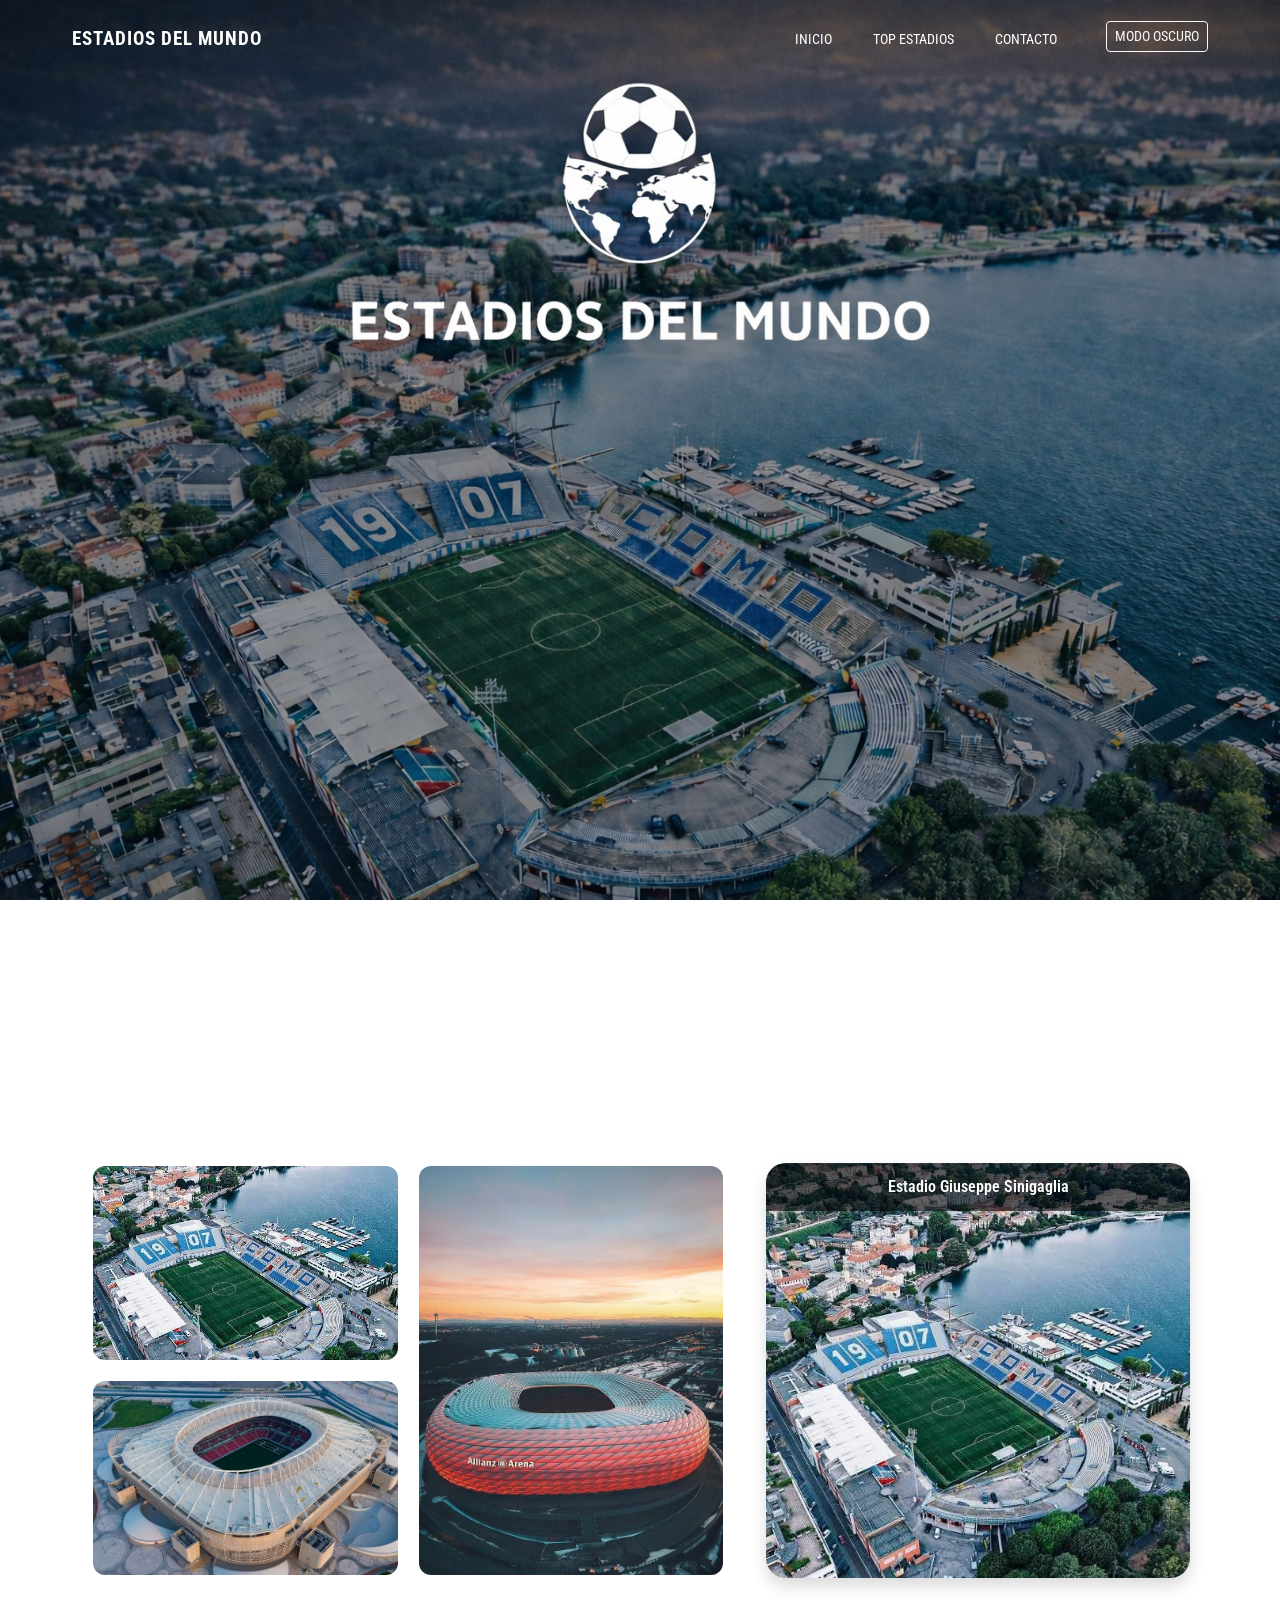
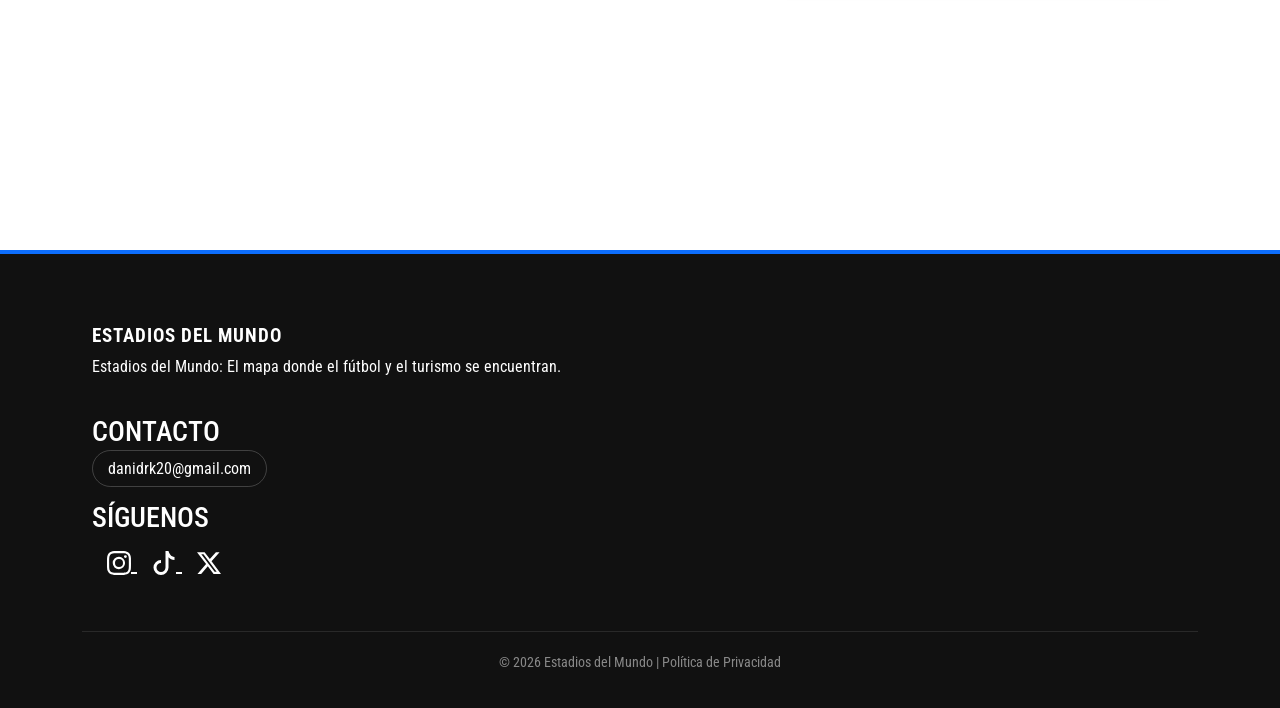
<file: index.html>
<!DOCTYPE html>
<html lang="es">
<head>
    <meta charset="UTF-8">
    <meta name="viewport" content="width=device-width, initial-scale=1.0">
    <title>Estadios del Mundo</title>
    <link href="https://cdn.jsdelivr.net/npm/bootstrap@5.3.0/dist/css/bootstrap.min.css" rel="stylesheet">
    <link href="https://fonts.googleapis.com/css2?family=Roboto+Condensed:wght@100..900&display=swap" rel="stylesheet">
    <link rel="stylesheet" href="style.css">
    <link rel="stylesheet" href="https://fonts.googleapis.com/css2?family=Material+Symbols+Outlined:opsz,wght,FILL,GRAD@20..48,100..700,0..1,-50..200&icon_names=mail" />
    <link rel="icon" href="imagenes/Gemini_Generated_Image_fdo0kcfdo0kcfdo0 (1).png" type="image/png">
    <meta name="description" content="Explora los estadios más icónicos del mundo, incluyendo el Allianz Arena y el Giuseppe Sinigaglia. Historia, capacidad y ubicación.">
    <meta name="keywords" content="estadios, fútbol, Allianz Arena, Como 1907, turismo deportivo, estadios del mundo">
    <meta name="author" content="Daniel Jiménez Mejía">
    <meta name="robots" content="index, follow">
</head>
<body>

   <nav class="navbar navbar-expand-lg main-navbar" id="navbar">
  <div class="container-fluid">
    <a class="navbar-brand logo" href="#">ESTADIOS DEL MUNDO</a>
    
    <button class="navbar-toggler" type="button" data-bs-toggle="collapse" data-bs-target="#navbarNav">
      <span class="navbar-toggler-icon"></span>
    </button>

    <div class="collapse navbar-collapse" id="navbarNav">
      <ul class="navbar-nav ms-auto nav-links">
        <li class="nav-item"><a class="nav-link" href="#">Inicio</a></li>
        <li class="nav-item"><a class="nav-link" href="#estadios">Top Estadios</a></li>
        <li class="nav-item"><a class="nav-link" href="#contacto">Contacto</a></li>
        <li class="nav-item">
            <button id="dark-mode-toggle" class="btn btn-outline-light btn-sm ms-lg-3">
                <i class="bi bi-moon-stars"></i> MODO OSCURO
            </button>
        </li>
      </ul>
    </div>
  </div>
</nav>

    <section class="panel" style="background-image: url('imagenes/como.png');"></section>

    <main class="estadios-layout" id="estadios">
        <div class="contenedor-estadios-flex">
            
            <div class="columna-izquierda">
                    <div class="grid-parent">
                    <div class="div1"><img src="imagenes/gridc.jpg" alt="Estadio"></div>
                    <div class="div2"><img src="imagenes/gridb.jpg" alt="Estadio"></div>
                    <div class="div3"><img src="imagenes/grida.jpg" alt="Estadio"></div>
                </div>
            </div>

            <aside class="columna-derecha">
                <div id="estadiosCarousel" class="carousel slide shadow" data-bs-ride="carousel">
                    <div class="carousel-inner">
                        <div class="carousel-item active">
                            <a href="como.html" target="_blank">
                                <div class="carousel-title-top">Estadio Giuseppe Sinigaglia</div>
                                <img src="imagenes/gridc.jpg" class="d-block w-100" alt="Sinigaglia">
                            </a>
                        </div>
                        <div class="carousel-item">
                            <a href="allianz.html" target="_blank">
                                <div class="carousel-title-top">Allinz Arena</div>
                                <img src="imagenes/grida.jpg" class="d-block w-100" alt="Bernabeu">
                            </a>
                        </div>
                        <div class="carousel-item">
                            <a href="qatar.html" target="_blank">
                                <div class="carousel-title-top">Estadio Ahmed bin Ali </div>
                                <img src="imagenes/gridb.jpg" class="d-block w-100" alt="Allianz">
                            </a>
                        </div>
                    </div>
                    <button class="carousel-control-prev" type="button" data-bs-target="#estadiosCarousel" data-bs-slide="prev">
                        <span class="carousel-control-prev-icon" aria-hidden="true"></span>
                    </button>
                    <button class="carousel-control-next" type="button" data-bs-target="#estadiosCarousel" data-bs-slide="next">
                        <span class="carousel-control-next-icon" aria-hidden="true"></span>
                    </button>
                </div>
            </aside>

        </div>
    </main>

    <footer class="main-footer" id="contacto">
    <div class="container">
        <div class="footer-content">
            <div class="footer-section">
                <h2 class="logo">ESTADIOS DEL MUNDO</h2>
                <p>Estadios del Mundo: El mapa donde el fútbol y el turismo se encuentran.</p>
            </div>

            <div class="footer-section">
                <h3>CONTACTO</h3>
                <a href="mailto:tu-correo@ejemplo.com?subject=Consulta%20Estadios" class="footer-mail">
                    <i class="bi bi-envelope-at"></i> danidrk20@gmail.com
                </a>
            </div>

            <div class="footer-section">
                <h3>SÍGUENOS</h3>
                <div class="social-links">
                    <a href="https://instagram.com" class="social-link">
    <svg xmlns="http://www.w3.org/2000/svg" width="24" height="24" fill="currentColor" class="bi bi-instagram" viewBox="0 0 16 16">
        <path d="M8 0C5.829 0 5.556.01 4.703.048 3.85.088 3.269.222 2.76.42a3.9 3.9 0 0 0-1.417.923A3.9 3.9 0 0 0 .42 2.76C.222 3.268.087 3.85.048 4.7.01 5.555 0 5.827 0 8.001c0 2.172.01 2.444.048 3.297.04.852.174 1.433.372 1.942.205.526.478.972.923 1.417.444.445.89.719 1.416.923.51.198 1.09.333 1.942.372C5.555 15.99 5.827 16 8 16s2.444-.01 3.298-.048c.851-.04 1.434-.174 1.943-.372a3.9 3.9 0 0 0 1.416-.923c.445-.445.718-.891.923-1.417.197-.509.332-1.09.372-1.942C15.99 10.445 16 10.173 16 8s-.01-2.445-.048-3.299c-.04-.851-.175-1.433-.372-1.941a3.9 3.9 0 0 0-.923-1.417A3.9 3.9 0 0 0 13.24.42c-.51-.198-1.092-.333-1.943-.372C10.443.01 10.172 0 7.998 0zm-.717 1.442h.718c2.136 0 2.389.007 3.232.046.78.035 1.204.166 1.486.275.373.145.64.319.92.599s.453.546.598.92c.11.281.24.705.275 1.485.039.843.047 1.096.047 3.231s-.008 2.389-.047 3.232c-.035.78-.166 1.203-.275 1.485a2.5 2.5 0 0 1-.599.919c-.28.28-.546.453-.92.598-.28.11-.704.24-1.485.276-.843.038-1.096.047-3.232.047s-2.39-.009-3.233-.047c-.78-.036-1.203-.166-1.485-.276a2.5 2.5 0 0 1-.92-.598 2.5 2.5 0 0 1-.6-.92c-.109-.281-.24-.705-.275-1.485-.038-.843-.046-1.096-.046-3.233s.008-2.388.046-3.231c.036-.78.166-1.204.276-1.486.145-.373.319-.64.599-.92s.546-.453.92-.598c.282-.11.705-.24 1.485-.276.738-.034 1.024-.044 2.515-.045zm4.988 1.328a.96.96 0 1 0 0 1.92.96.96 0 0 0 0-1.92m-4.27 1.122a4.109 4.109 0 1 0 0 8.217 4.109 4.109 0 0 0 0-8.217m0 1.441a2.667 2.667 0 1 1 0 5.334 2.667 2.667 0 0 1 0-5.334"/>
    </svg>
</a>
                    <a href="https://www.tiktok.com" class="social-link">
        <svg xmlns="http://www.w3.org/2000/svg" width="24" height="24" fill="currentColor" class="bi bi-tiktok" viewBox="0 0 16 16">
            <path d="M9 0h1.98c.144.715.54 1.617 1.235 2.512C12.895 3.389 13.797 4 15 4v2c-1.753 0-3.07-.814-4-1.829V11a5 5 0 1 1-5-5v2a3 3 0 1 0 3 3z"/>
        </svg>
    </a>
                    
                    <a href="https://x.com" class="social-link">
        <svg xmlns="http://www.w3.org/2000/svg" width="24" height="24" fill="currentColor" class="bi bi-twitter-x" viewBox="0 0 16 16">
            <path d="M12.6.75h2.454l-5.36 6.142L16 15.25h-4.937l-3.867-5.07-4.425 5.07H.316l5.733-6.57L0 .75h5.063l3.495 4.633L12.601.75Zm-.86 13.028h1.36L4.323 2.145H2.865z"/>
        </svg>
    </a>
                </div>
            </div>
        </div>

        <div class="footer-bottom">
            <p>&copy; 2026 Estadios del Mundo | 
                <a href="privacidad.html" class="text-scondary text-decoration-none">Política de Privacidad</a>
            </p>
        </div>
    </div>
</footer>

    <script src="https://cdn.jsdelivr.net/npm/bootstrap@5.3.0/dist/js/bootstrap.bundle.min.js"></script>
    
    <script>
        window.onload = () => {
            document.querySelector('.panel').classList.add('show');
        }

        window.onscroll = () => {
            const navbar = document.getElementById('navbar');
            if (window.scrollY > 50) {
                navbar.classList.add('scrolled');
            } else {
                navbar.classList.remove('scrolled');
            }
        };

        const toggleBtn = document.getElementById('dark-mode-toggle');
const body = document.body;


if (localStorage.getItem('dark-mode') === 'enabled') {
    body.classList.add('dark-mode');
    toggleBtn.innerHTML = "MODO CLARO";
}

toggleBtn.addEventListener('click', () => {
    body.classList.toggle('dark-mode');
    
    if (body.classList.contains('dark-mode')) {
        localStorage.setItem('dark-mode', 'enabled');
        toggleBtn.innerHTML = "MODO CLARO";
    } else {
        localStorage.setItem('dark-mode', 'disabled');
        toggleBtn.innerHTML = "MODO OSCURO";
    }
});
    </script>
</body>
</html>
</file>
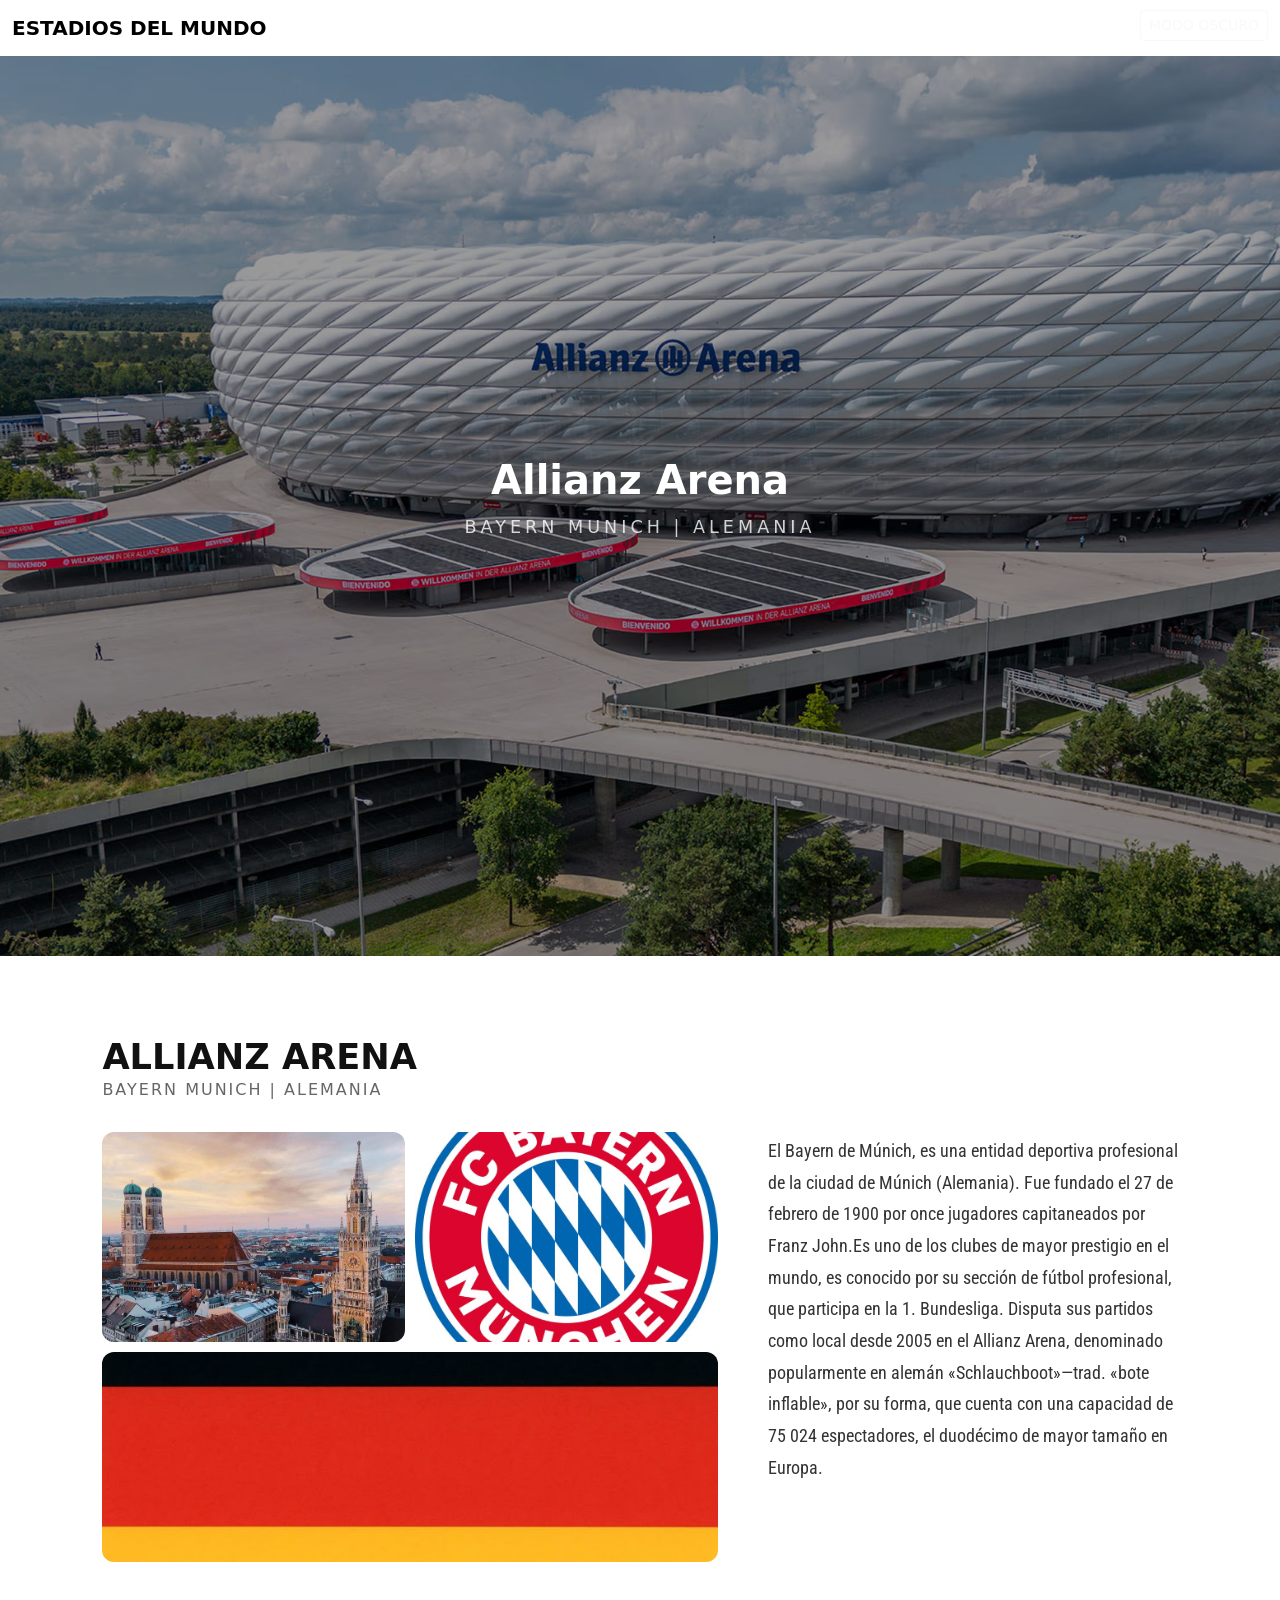
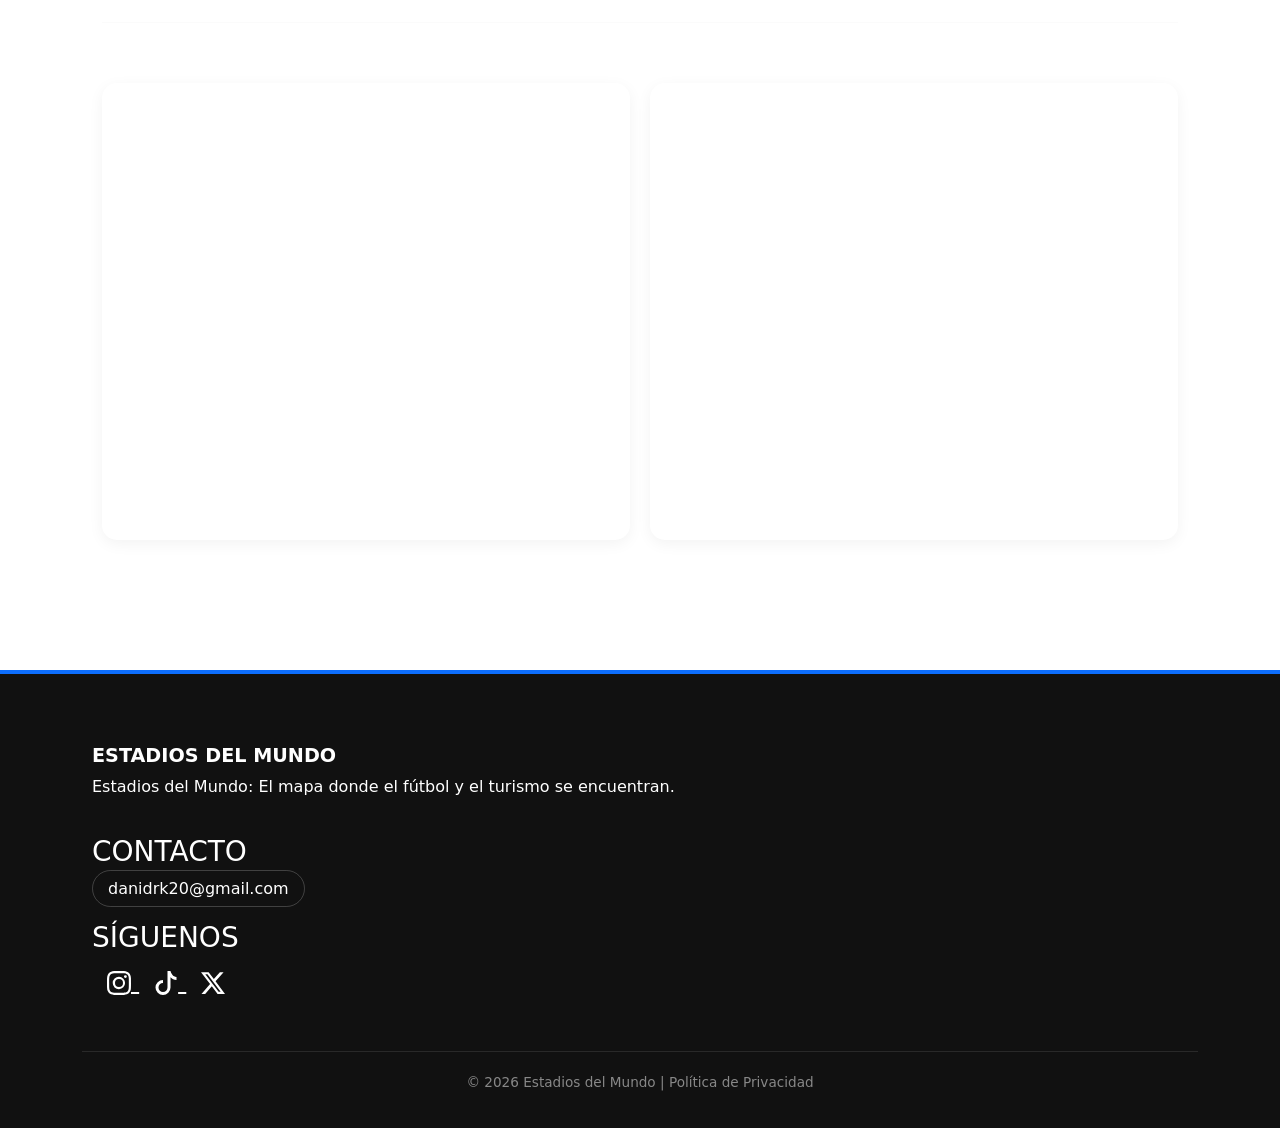
<file: allianz.html>
<!DOCTYPE html>
<html lang="en">
<head>
    <meta charset="UTF-8">
    <meta name="viewport" content="width=device-width, initial-scale=1.0">
    <title>Estadios Del Mundo</title>
    <link rel="stylesheet" href="allianz.css">
    <link href="https://fonts.googleapis.com/css2?family=Roboto+Condensed:wght@300;400;700;900&display=swap" rel="stylesheet">
    <link href="https://cdn.jsdelivr.net/npm/bootstrap@5.3.0/dist/css/bootstrap.min.css" rel="stylesheet">
     <link rel="icon" href="imagenes/Gemini_Generated_Image_fdo0kcfdo0kcfdo0 (1).png" type="image/png">
</head>
<body>
    <nav class="navbar navbar-expand-lg main-navbar" id="navbar">
  <div class="container-fluid">
    <a class="navbar-brand logo" href="#">ESTADIOS DEL MUNDO</a>
    
    <button class="navbar-toggler" type="button" data-bs-toggle="collapse" data-bs-target="#navbarNav">
      <span class="navbar-toggler-icon"></span>
    </button>

    <div class="collapse navbar-collapse" id="navbarNav">
      <ul class="navbar-nav ms-auto nav-links">
        <li class="nav-item"><a class="nav-link" href="#">Inicio</a></li>
        <li class="nav-item"><a class="nav-link" href="#estadios">Top Estadios</a></li>
        <li class="nav-item"><a class="nav-link" href="#contacto">Contacto</a></li>
        <li class="nav-item">
            <button id="dark-mode-toggle" class="btn btn-outline-light btn-sm ms-lg-3">
                <i class="bi bi-moon-stars"></i> MODO OSCURO
            </button>
        </li>
      </ul>
    </div>
  </div>
</nav>
    <section class="panel" style="background-image: url(imagenes/allianzarena.avif);">
        <div class="overlay"></div>
        <div class="panel-content">
            <h2 class="stadium-name">Allianz Arena</h2>
            <p class="stadium-subtitle">BAYERN MUNICH | ALEMANIA</p>
        </div>
    </section>

    <main class="estadio-layout">
        <div class="contenedor-principal">
            
            <div class="columna-izquierda">
                <div class="grid-name">
                    <h2 class="estadio-name-dark">ALLIANZ ARENA</h2>
                    <p class="estadio-subtitle-dark">BAYERN MUNICH | ALEMANIA</p>
                </div> 

                <div class="parent-grid">
                    <div class="div1"><img src="imagenes/bayerncity.jpg"></div>
                    <div class="div2"><img src="imagenes/germanyflag.jpg"></div>
                    <div class="div3"><img src="imagenes/bayernshield.jpg"></div>
                </div>
            </div>

            <div class="columna-derecha">
                <div class="text-box">
                    <p>El Bayern de Múnich, es una entidad deportiva profesional de la ciudad de Múnich (Alemania). Fue fundado el 27 de febrero de 1900 por once jugadores capitaneados por Franz John.Es uno de los clubes de mayor prestigio en el mundo, es conocido por su sección de fútbol profesional, que participa en la 1. Bundesliga. Disputa sus partidos como local desde 2005 en el Allianz Arena, denominado popularmente en alemán «Schlauchboot»—trad. «bote inflable», por su forma, que cuenta con una capacidad de 75 024 espectadores, el duodécimo de mayor tamaño en Europa.</p>
                </div>
            </div>

        </div>

        <hr class="raya-divisora">

        <div class="seccion-iframes">
            <div class="iframe-item">
                <iframe width="560" height="315" src="https://www.youtube.com/embed/2dG2RgwO4hw?si=u4u_o2Re_8X4sLQB" title="YouTube video player" frameborder="0" allow="accelerometer; autoplay; clipboard-write; encrypted-media; gyroscope; picture-in-picture; web-share" referrerpolicy="strict-origin-when-cross-origin" allowfullscreen></iframe>
            </div>
            <div class="iframe-item">
                <iframe src="https://www.google.com/maps/embed?pb=!1m18!1m12!1m3!1d2658.4253926109827!2d11.621425975990535!3d48.21768279558159!2m3!1f0!2f0!3f0!3m2!1i1024!2i768!4f13.1!3m3!1m2!1s0x479e7385128a251f%3A0xed4d60428e32c423!2sAllianz%20Arena!5e0!3m2!1ses-419!2sdo!4v1773012403529!5m2!1ses-419!2sdo" width="600" height="450" style="border:0;" allowfullscreen="" loading="lazy" referrerpolicy="no-referrer-when-downgrade"></iframe>            </div>
        </div>
    </main>

     <footer class="main-footer">
    <div class="container">
        <div class="footer-content">
            <div class="footer-section">
                <h2 class="logo">ESTADIOS DEL MUNDO</h2>
                <p>Estadios del Mundo: El mapa donde el fútbol y el turismo se encuentran.</p>
            </div>

            <div class="footer-section">
                <h3>CONTACTO</h3>
                <a href="mailto:tu-correo@ejemplo.com?subject=Consulta%20Estadios" class="footer-mail">
                    <i class="bi bi-envelope-at"></i> danidrk20@gmail.com
                </a>
            </div>

            <div class="footer-section">
                <h3>SÍGUENOS</h3>
                <div class="social-links">
                    <a href="https://instagram.com" class="social-link">
    <svg xmlns="http://www.w3.org/2000/svg" width="24" height="24" fill="currentColor" class="bi bi-instagram" viewBox="0 0 16 16">
        <path d="M8 0C5.829 0 5.556.01 4.703.048 3.85.088 3.269.222 2.76.42a3.9 3.9 0 0 0-1.417.923A3.9 3.9 0 0 0 .42 2.76C.222 3.268.087 3.85.048 4.7.01 5.555 0 5.827 0 8.001c0 2.172.01 2.444.048 3.297.04.852.174 1.433.372 1.942.205.526.478.972.923 1.417.444.445.89.719 1.416.923.51.198 1.09.333 1.942.372C5.555 15.99 5.827 16 8 16s2.444-.01 3.298-.048c.851-.04 1.434-.174 1.943-.372a3.9 3.9 0 0 0 1.416-.923c.445-.445.718-.891.923-1.417.197-.509.332-1.09.372-1.942C15.99 10.445 16 10.173 16 8s-.01-2.445-.048-3.299c-.04-.851-.175-1.433-.372-1.941a3.9 3.9 0 0 0-.923-1.417A3.9 3.9 0 0 0 13.24.42c-.51-.198-1.092-.333-1.943-.372C10.443.01 10.172 0 7.998 0zm-.717 1.442h.718c2.136 0 2.389.007 3.232.046.78.035 1.204.166 1.486.275.373.145.64.319.92.599s.453.546.598.92c.11.281.24.705.275 1.485.039.843.047 1.096.047 3.231s-.008 2.389-.047 3.232c-.035.78-.166 1.203-.275 1.485a2.5 2.5 0 0 1-.599.919c-.28.28-.546.453-.92.598-.28.11-.704.24-1.485.276-.843.038-1.096.047-3.232.047s-2.39-.009-3.233-.047c-.78-.036-1.203-.166-1.485-.276a2.5 2.5 0 0 1-.92-.598 2.5 2.5 0 0 1-.6-.92c-.109-.281-.24-.705-.275-1.485-.038-.843-.046-1.096-.046-3.233s.008-2.388.046-3.231c.036-.78.166-1.204.276-1.486.145-.373.319-.64.599-.92s.546-.453.92-.598c.282-.11.705-.24 1.485-.276.738-.034 1.024-.044 2.515-.045zm4.988 1.328a.96.96 0 1 0 0 1.92.96.96 0 0 0 0-1.92m-4.27 1.122a4.109 4.109 0 1 0 0 8.217 4.109 4.109 0 0 0 0-8.217m0 1.441a2.667 2.667 0 1 1 0 5.334 2.667 2.667 0 0 1 0-5.334"/>
    </svg>
</a>
                    <a href="https://www.tiktok.com" class="social-link">
        <svg xmlns="http://www.w3.org/2000/svg" width="24" height="24" fill="currentColor" class="bi bi-tiktok" viewBox="0 0 16 16">
            <path d="M9 0h1.98c.144.715.54 1.617 1.235 2.512C12.895 3.389 13.797 4 15 4v2c-1.753 0-3.07-.814-4-1.829V11a5 5 0 1 1-5-5v2a3 3 0 1 0 3 3z"/>
        </svg>
    </a>
                    
                    <a href="https://x.com" class="social-link">
        <svg xmlns="http://www.w3.org/2000/svg" width="24" height="24" fill="currentColor" class="bi bi-twitter-x" viewBox="0 0 16 16">
            <path d="M12.6.75h2.454l-5.36 6.142L16 15.25h-4.937l-3.867-5.07-4.425 5.07H.316l5.733-6.57L0 .75h5.063l3.495 4.633L12.601.75Zm-.86 13.028h1.36L4.323 2.145H2.865z"/>
        </svg>
    </a>
                </div>
            </div>
        </div>

        <div class="footer-bottom">
            <p>&copy; 2026 Estadios del Mundo | 
                <a href="privacidad.html" class="text-scondary text-decoration-none">Política de Privacidad</a>
            </p>
        </div>
    </div>
</footer>

    <script>
        window.onscroll = () => {
            const navbar = document.getElementById('navbar');
            if (window.scrollY > 50) {
                navbar.classList.add('scrolled');
            } else {
                navbar.classList.remove('scrolled');
            }
        };

        const toggleBtn = document.getElementById('dark-mode-toggle');
const body = document.body;

// Revisar si el usuario ya tenía el modo oscuro activado antes
if (localStorage.getItem('dark-mode') === 'enabled') {
    body.classList.add('dark-mode');
    toggleBtn.innerHTML = "MODO CLARO";
}

toggleBtn.addEventListener('click', () => {
    body.classList.toggle('dark-mode');
    
    if (body.classList.contains('dark-mode')) {
        localStorage.setItem('dark-mode', 'enabled');
        toggleBtn.innerHTML = "MODO CLARO";
    } else {
        localStorage.setItem('dark-mode', 'disabled');
        toggleBtn.innerHTML = "MODO OSCURO";
    }
});
    </script>
        
</body>
</html>
</file>
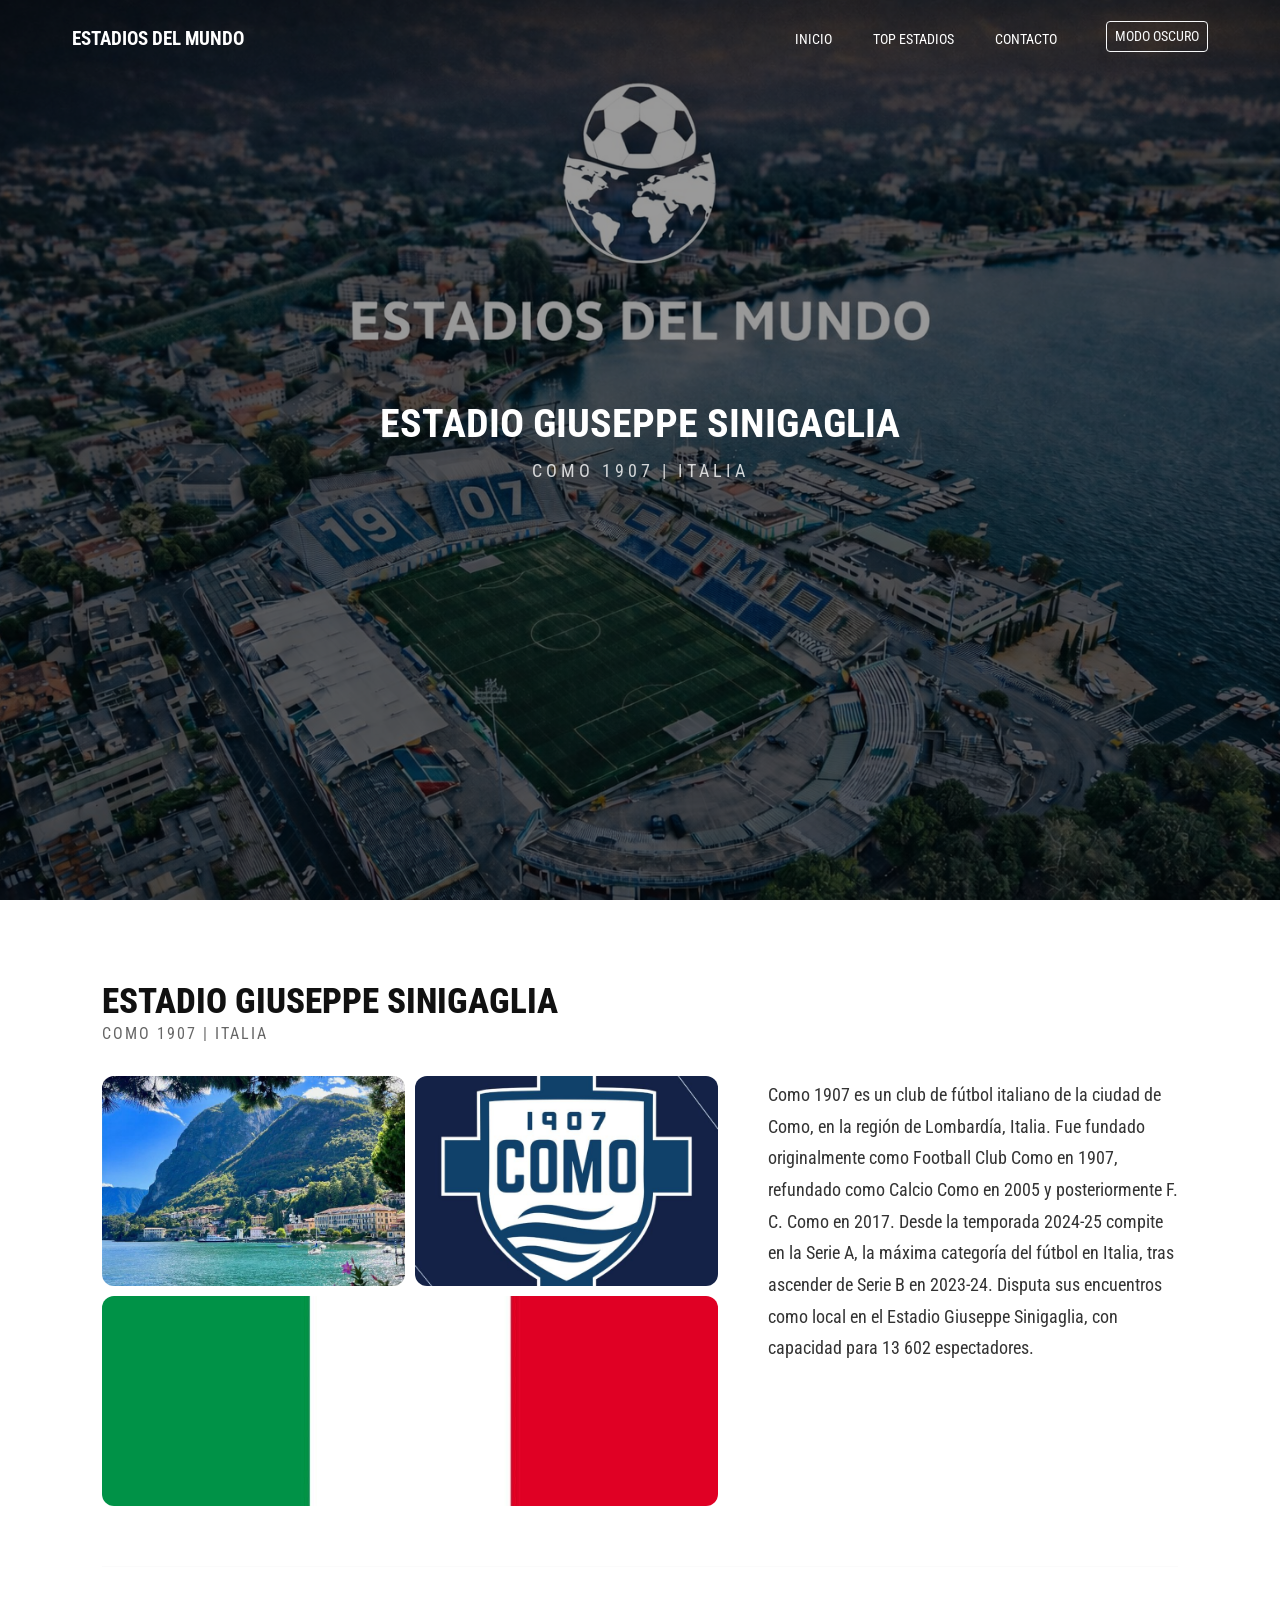
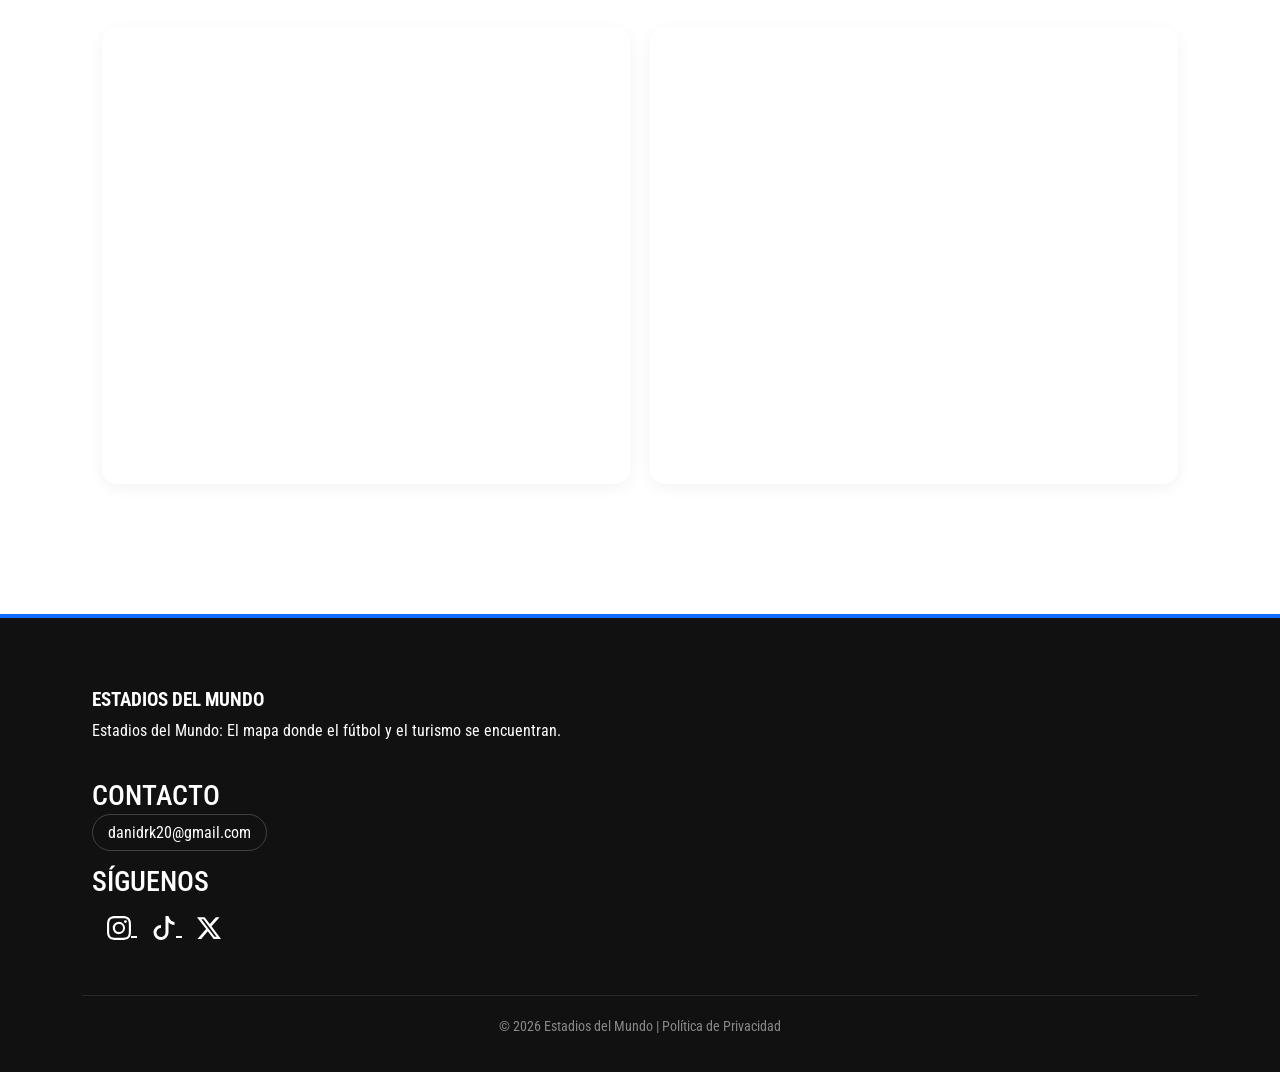
<file: como.html>
<!DOCTYPE html>
<html lang="es">
<head>
    <meta charset="UTF-8">
    <meta name="viewport" content="width=device-width, initial-scale=1.0">
    <title>Estadios del Mundo</title>
    <link href="https://fonts.googleapis.com/css2?family=Roboto+Condensed:wght@300;400;700;900&display=swap" rel="stylesheet">
    <link href="https://cdn.jsdelivr.net/npm/bootstrap@5.3.0/dist/css/bootstrap.min.css" rel="stylesheet">
    <link rel="stylesheet" href="como.css">
    <link rel="icon" href="imagenes/Gemini_Generated_Image_fdo0kcfdo0kcfdo0 (1).png" type="image/png">
</head>
<body>

    <nav class="navbar navbar-expand-lg main-navbar" id="navbar">
  <div class="container-fluid">
    <a class="navbar-brand logo" href="#">ESTADIOS DEL MUNDO</a>
    
    <button class="navbar-toggler" type="button" data-bs-toggle="collapse" data-bs-target="#navbarNav">
      <span class="navbar-toggler-icon"></span>
    </button>

    <div class="collapse navbar-collapse" id="navbarNav">
      <ul class="navbar-nav ms-auto nav-links">
        <li class="nav-item"><a class="nav-link" href="#">Inicio</a></li>
        <li class="nav-item"><a class="nav-link" href="#estadios">Top Estadios</a></li>
        <li class="nav-item"><a class="nav-link" href="#contacto">Contacto</a></li>
        <li class="nav-item">
            <button id="dark-mode-toggle" class="btn btn-outline-light btn-sm ms-lg-3">
                <i class="bi bi-moon-stars"></i> MODO OSCURO
            </button>
        </li>
      </ul>
    </div>
  </div>
</nav>
    
    <section class="panel" style="background-image: url('imagenes/como.png');">
        <div class="overlay"></div> 
        <div class="panel-content">
            <h2 class="stadium-name">ESTADIO GIUSEPPE SINIGAGLIA</h2>
            <p class="stadium-subtitle">COMO 1907 | ITALIA</p>
        </div>
    </section>

    <main class="estadio-layout">
        <div class="contenedor-principal">
            
            <div class="columna-izquierda">
                <div class="grid-name">
                    <h2 class="estadio-name-dark">ESTADIO GIUSEPPE SINIGAGLIA</h2>
                    <p class="estadio-subtitle-dark">COMO 1907 | ITALIA</p>
                </div> 

                <div class="parent-grid">
                    <div class="div1"><img src="imagenes/citycomo.jpg"></div>
                    <div class="div2"><img src="imagenes/Italy flag.jpg"></div>
                    <div class="div3"><img src="imagenes/comoshield.jpg"></div>
                </div>
            </div>

            <div class="columna-derecha">
                <div class="text-box">
                    <p>Como 1907 es un club de fútbol italiano de la ciudad de Como, en la región de Lombardía, Italia. Fue fundado originalmente como Football Club Como en 1907, refundado como Calcio Como en 2005 y posteriormente F. C. Como en 2017. Desde la temporada 2024-25 compite en la Serie A, la máxima categoría del fútbol en Italia, tras ascender de Serie B en 2023-24. Disputa sus encuentros como local en el Estadio Giuseppe Sinigaglia, con capacidad para 13 602 espectadores.</p>
                </div>
            </div>

        </div>

        <hr class="raya-divisora">

        <div class="seccion-iframes">
            <div class="iframe-item">
                <iframe width="560" height="315" src="https://www.youtube.com/embed/LrqKefFLTR0?si=E3x3_ME0i4raloMW" title="YouTube video player" frameborder="0" allow="accelerometer; autoplay; clipboard-write; encrypted-media; gyroscope; picture-in-picture; web-share" referrerpolicy="strict-origin-when-cross-origin" allowfullscreen></iframe>
            </div>
            <div class="iframe-item">
                <iframe src="https://www.google.com/maps/embed?pb=!1m18!1m12!1m3!1d2780.869354243532!2d9.06980057585099!3d45.813874810040524!2m3!1f0!2f0!3f0!3m2!1i1024!2i768!4f13.1!3m3!1m2!1s0x47869dadbd940c5d%3A0xf297e84469d5f04a!2sStadio%20Giuseppe%20Sinigaglia%20Djarum!5e0!3m2!1ses-419!2sdo!4v1773010737195!5m2!1ses-419!2sdo" width="600" height="450" style="border:0;" allowfullscreen="" loading="lazy" referrerpolicy="no-referrer-when-downgrade"></iframe>
            </div>
        </div>
    </main>

     <footer class="main-footer">
    <div class="container">
        <div class="footer-content">
            <div class="footer-section">
                <h2 class="logo">ESTADIOS DEL MUNDO</h2>
                <p>Estadios del Mundo: El mapa donde el fútbol y el turismo se encuentran.</p>
            </div>

            <div class="footer-section">
                <h3>CONTACTO</h3>
                <a href="mailto:tu-correo@ejemplo.com?subject=Consulta%20Estadios" class="footer-mail">
                    <i class="bi bi-envelope-at"></i> danidrk20@gmail.com
                </a>
            </div>

            <div class="footer-section">
                <h3>SÍGUENOS</h3>
                <div class="social-links">
                    <a href="https://instagram.com" class="social-link">
    <svg xmlns="http://www.w3.org/2000/svg" width="24" height="24" fill="currentColor" class="bi bi-instagram" viewBox="0 0 16 16">
        <path d="M8 0C5.829 0 5.556.01 4.703.048 3.85.088 3.269.222 2.76.42a3.9 3.9 0 0 0-1.417.923A3.9 3.9 0 0 0 .42 2.76C.222 3.268.087 3.85.048 4.7.01 5.555 0 5.827 0 8.001c0 2.172.01 2.444.048 3.297.04.852.174 1.433.372 1.942.205.526.478.972.923 1.417.444.445.89.719 1.416.923.51.198 1.09.333 1.942.372C5.555 15.99 5.827 16 8 16s2.444-.01 3.298-.048c.851-.04 1.434-.174 1.943-.372a3.9 3.9 0 0 0 1.416-.923c.445-.445.718-.891.923-1.417.197-.509.332-1.09.372-1.942C15.99 10.445 16 10.173 16 8s-.01-2.445-.048-3.299c-.04-.851-.175-1.433-.372-1.941a3.9 3.9 0 0 0-.923-1.417A3.9 3.9 0 0 0 13.24.42c-.51-.198-1.092-.333-1.943-.372C10.443.01 10.172 0 7.998 0zm-.717 1.442h.718c2.136 0 2.389.007 3.232.046.78.035 1.204.166 1.486.275.373.145.64.319.92.599s.453.546.598.92c.11.281.24.705.275 1.485.039.843.047 1.096.047 3.231s-.008 2.389-.047 3.232c-.035.78-.166 1.203-.275 1.485a2.5 2.5 0 0 1-.599.919c-.28.28-.546.453-.92.598-.28.11-.704.24-1.485.276-.843.038-1.096.047-3.232.047s-2.39-.009-3.233-.047c-.78-.036-1.203-.166-1.485-.276a2.5 2.5 0 0 1-.92-.598 2.5 2.5 0 0 1-.6-.92c-.109-.281-.24-.705-.275-1.485-.038-.843-.046-1.096-.046-3.233s.008-2.388.046-3.231c.036-.78.166-1.204.276-1.486.145-.373.319-.64.599-.92s.546-.453.92-.598c.282-.11.705-.24 1.485-.276.738-.034 1.024-.044 2.515-.045zm4.988 1.328a.96.96 0 1 0 0 1.92.96.96 0 0 0 0-1.92m-4.27 1.122a4.109 4.109 0 1 0 0 8.217 4.109 4.109 0 0 0 0-8.217m0 1.441a2.667 2.667 0 1 1 0 5.334 2.667 2.667 0 0 1 0-5.334"/>
    </svg>
</a>
                    <a href="https://www.tiktok.com" class="social-link">
        <svg xmlns="http://www.w3.org/2000/svg" width="24" height="24" fill="currentColor" class="bi bi-tiktok" viewBox="0 0 16 16">
            <path d="M9 0h1.98c.144.715.54 1.617 1.235 2.512C12.895 3.389 13.797 4 15 4v2c-1.753 0-3.07-.814-4-1.829V11a5 5 0 1 1-5-5v2a3 3 0 1 0 3 3z"/>
        </svg>
    </a>
                    
                    <a href="https://x.com" class="social-link">
        <svg xmlns="http://www.w3.org/2000/svg" width="24" height="24" fill="currentColor" class="bi bi-twitter-x" viewBox="0 0 16 16">
            <path d="M12.6.75h2.454l-5.36 6.142L16 15.25h-4.937l-3.867-5.07-4.425 5.07H.316l5.733-6.57L0 .75h5.063l3.495 4.633L12.601.75Zm-.86 13.028h1.36L4.323 2.145H2.865z"/>
        </svg>
    </a>
                </div>
            </div>
        </div>

        <div class="footer-bottom">
            <p>&copy; 2026 Estadios del Mundo | 
                <a href="privacidad.html" class="text-scondary text-decoration-none">Política de Privacidad</a>
            </p>
        </div>
    </div>
</footer>

    <script>
        window.onscroll = () => {
            const navbar = document.getElementById('navbar');
            if (window.scrollY > 50) {
                navbar.classList.add('scrolled');
            } else {
                navbar.classList.remove('scrolled');
            }
        };

        const toggleBtn = document.getElementById('dark-mode-toggle');
const body = document.body;


if (localStorage.getItem('dark-mode') === 'enabled') {
    body.classList.add('dark-mode');
    toggleBtn.innerHTML = "MODO CLARO";
}

toggleBtn.addEventListener('click', () => {
    body.classList.toggle('dark-mode');
    
    if (body.classList.contains('dark-mode')) {
        localStorage.setItem('dark-mode', 'enabled');
        toggleBtn.innerHTML = "MODO CLARO";
    } else {
        localStorage.setItem('dark-mode', 'disabled');
        toggleBtn.innerHTML = "MODO OSCURO";
    }
});
    </script>
</body>
</html>
</file>
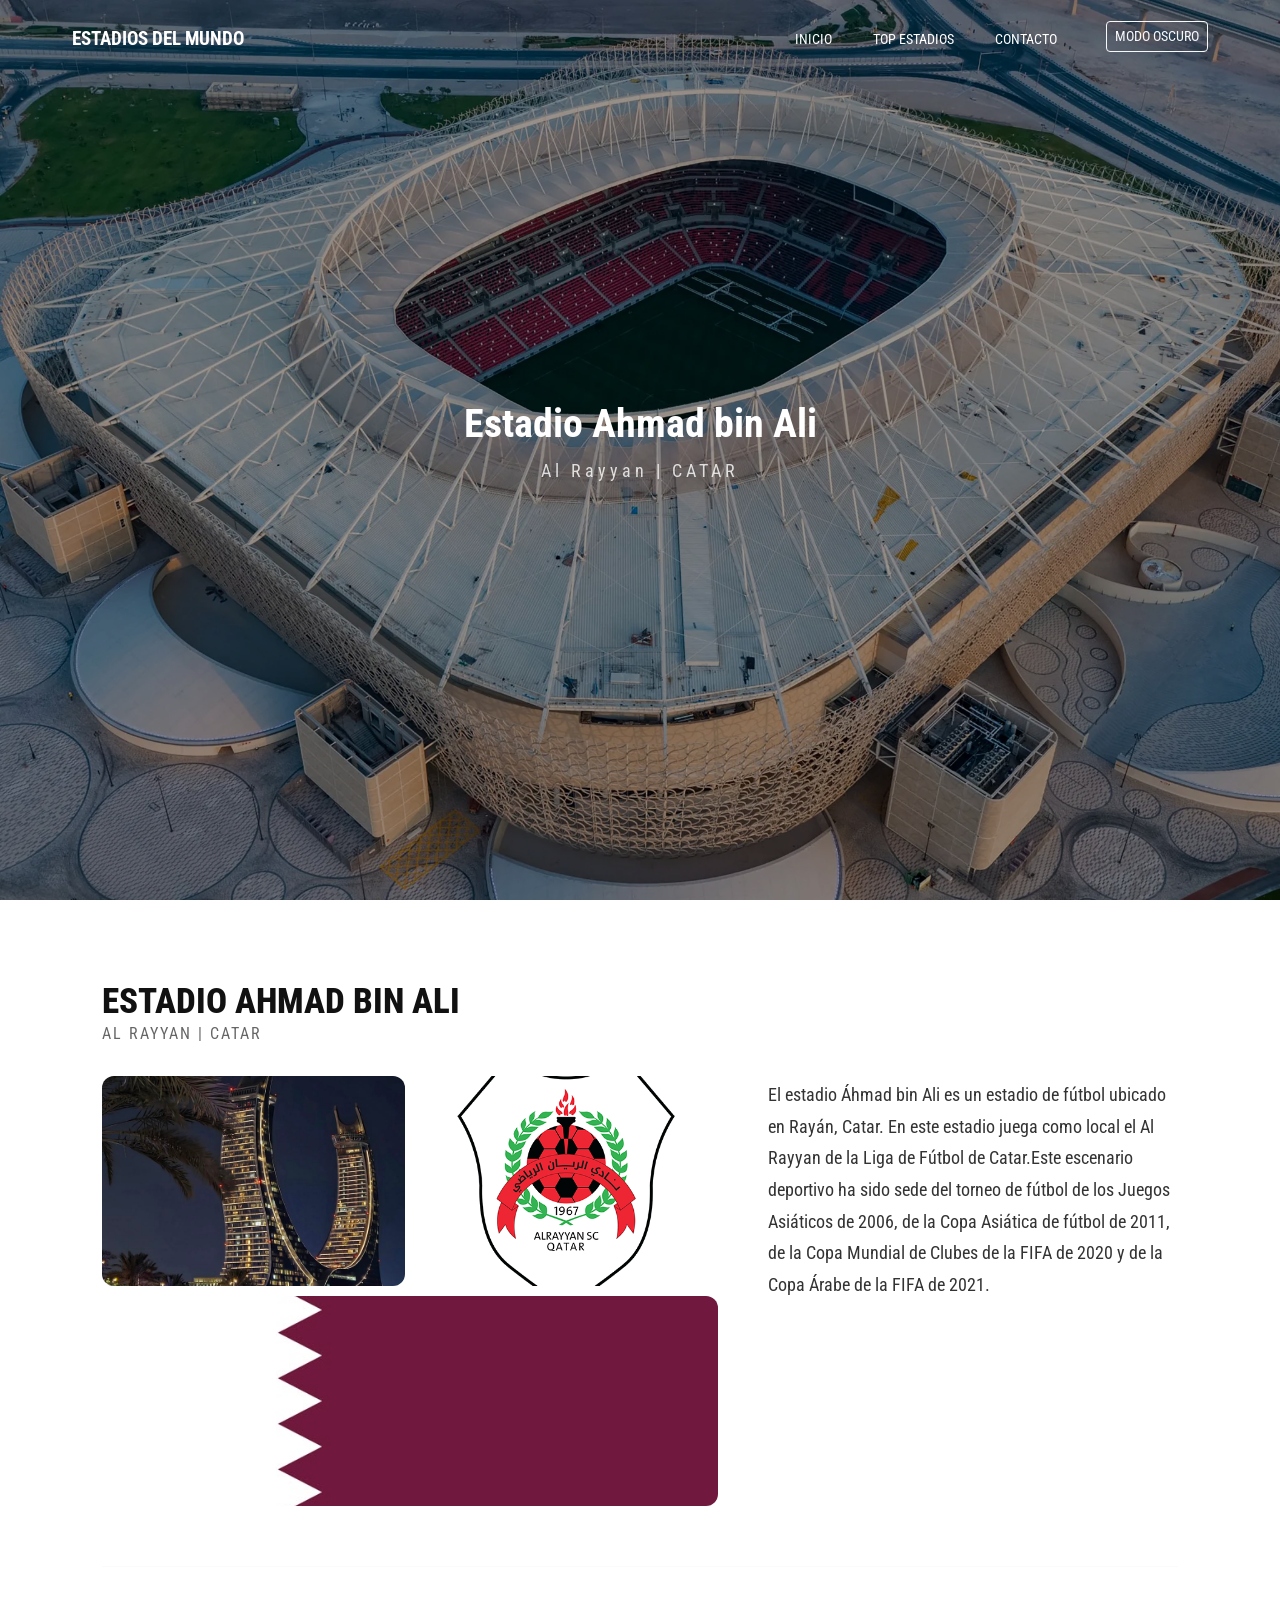
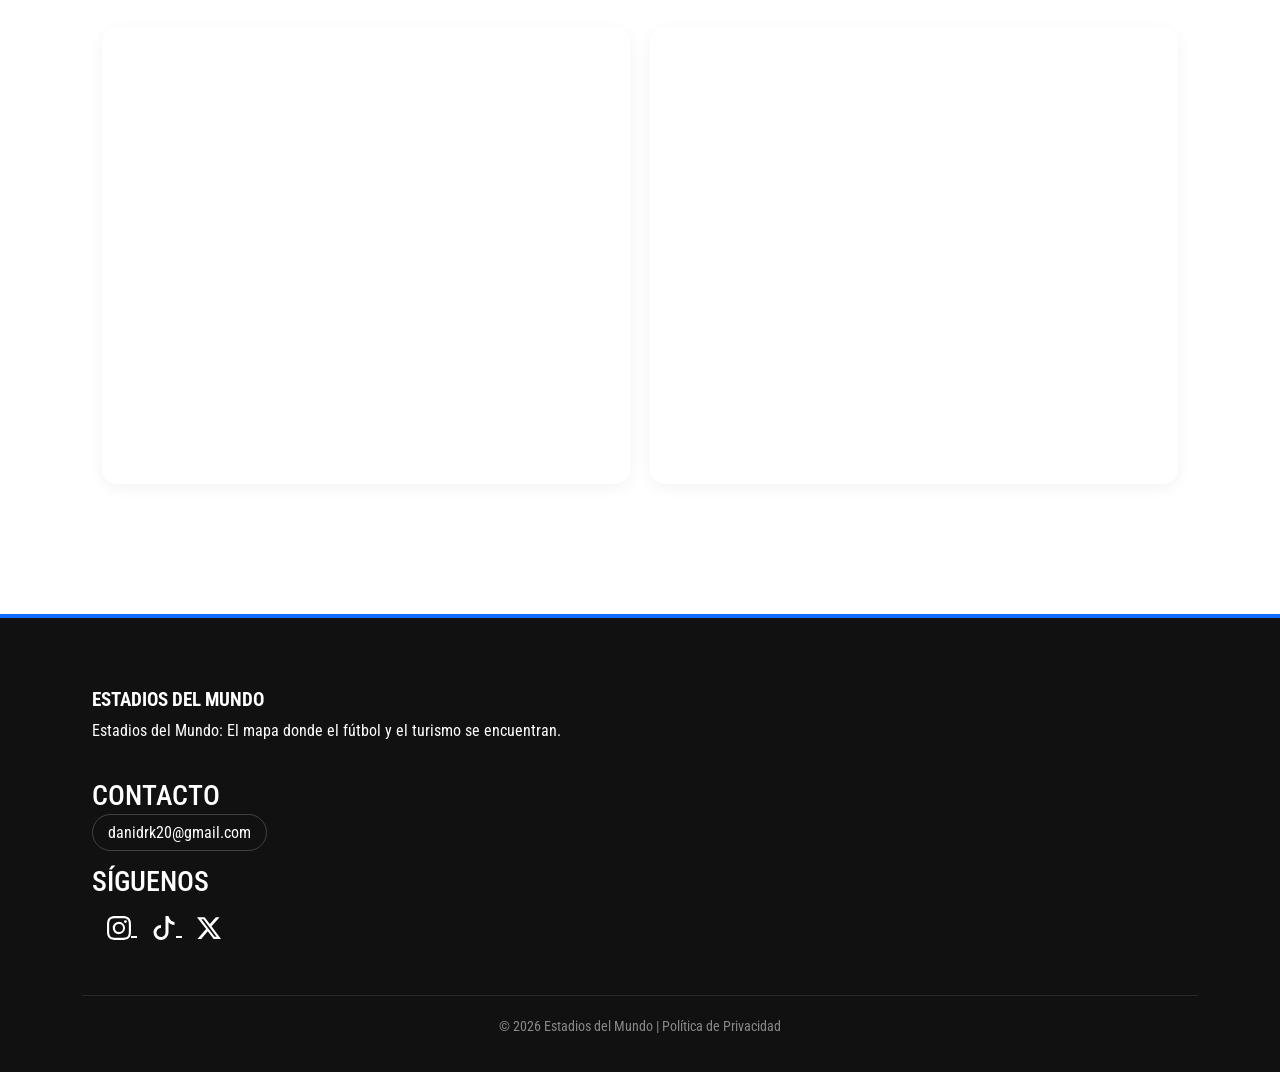
<file: qatar.html>
<!DOCTYPE html>
<html lang="en">
<head>
    <meta charset="UTF-8">
    <meta name="viewport" content="width=device-width, initial-scale=1.0">
    <title>Estadios Del Mundo</title>
    <link href="https://fonts.googleapis.com/css2?family=Roboto+Condensed:wght@300;400;700;900&display=swap" rel="stylesheet">
    <link href="https://cdn.jsdelivr.net/npm/bootstrap@5.3.0/dist/css/bootstrap.min.css" rel="stylesheet">
    <link rel="stylesheet" href="como.css">
    <link rel="icon" href="imagenes/Gemini_Generated_Image_fdo0kcfdo0kcfdo0 (1).png" type="image/png">
</head>
<body>
   <nav class="navbar navbar-expand-lg main-navbar" id="navbar">
  <div class="container-fluid">
    <a class="navbar-brand logo" href="#">ESTADIOS DEL MUNDO</a>
    
    <button class="navbar-toggler" type="button" data-bs-toggle="collapse" data-bs-target="#navbarNav">
      <span class="navbar-toggler-icon"></span>
    </button>

    <div class="collapse navbar-collapse" id="navbarNav">
      <ul class="navbar-nav ms-auto nav-links">
        <li class="nav-item"><a class="nav-link" href="#">Inicio</a></li>
        <li class="nav-item"><a class="nav-link" href="#estadios">Top Estadios</a></li>
        <li class="nav-item"><a class="nav-link" href="#contacto">Contacto</a></li>
        <li class="nav-item">
            <button id="dark-mode-toggle" class="btn btn-outline-light btn-sm ms-lg-3">
                <i class="bi bi-moon-stars"></i> MODO OSCURO
            </button>
        </li>
      </ul>
    </div>
  </div>
</nav>
    <section class="panel" style="background-image: url('imagenes/qatarstadio.webp');">
        <div class="overlay"></div> 
        <div class="panel-content">
            <h2 class="stadium-name">Estadio Ahmad bin Ali</h2>
            <p class="stadium-subtitle">Al Rayyan | CATAR</p>
        </div>
    </section>

    <main class="estadio-layout">
        <div class="contenedor-principal">
            
            <div class="columna-izquierda">
                <div class="grid-name">
                    <h2 class="estadio-name-dark">ESTADIO AHMAD BIN ALI</h2>
                    <p class="estadio-subtitle-dark">AL RAYYAN | CATAR</p>
                </div> 

                <div class="parent-grid">
                    <div class="div1"><img src="imagenes/catarcity.jpg"></div>
                    <div class="div2"><img src="imagenes/catarflag.jpg"></div>
                    <div class="div3"><img src="imagenes/alrayan.png"></div>
                </div>
            </div>

            <div class="columna-derecha">
                <div class="text-box">
                    <p>El estadio Áhmad bin Ali es un estadio de fútbol ubicado en Rayán, Catar. En este estadio juega como local el Al Rayyan de la Liga de Fútbol de Catar.Este escenario deportivo ha sido sede del torneo de fútbol de los Juegos Asiáticos de 2006, de la Copa Asiática de fútbol de 2011, de la Copa Mundial de Clubes de la FIFA de 2020 y de la Copa Árabe de la FIFA de 2021.</p>
                </div>
            </div>

        </div>

        <hr class="raya-divisora">

        <div class="seccion-iframes">
            <div class="iframe-item">
<iframe width="560" height="315" src="https://www.youtube.com/embed/zUSSg81SG8I?si=oZRmkidOoOBEaJJR" title="YouTube video player" frameborder="0" allow="accelerometer; autoplay; clipboard-write; encrypted-media; gyroscope; picture-in-picture; web-share" referrerpolicy="strict-origin-when-cross-origin" allowfullscreen></iframe>            </div>
            <div class="iframe-item">
<iframe src="https://www.google.com/maps/embed?pb=!1m18!1m12!1m3!1d3606.243396979193!2d51.33975267493369!3d25.3296123263255!2m3!1f0!2f0!3f0!3m2!1i1024!2i768!4f13.1!3m3!1m2!1s0x3e4675cdff99e939%3A0x33f2dc1b4db9730c!2sEstadio%20Ahmed%20bin%20Ali!5e0!3m2!1ses-419!2sdo!4v1773014015300!5m2!1ses-419!2sdo" width="600" height="450" style="border:0;" allowfullscreen="" loading="lazy" referrerpolicy="no-referrer-when-downgrade"></iframe>            </div>
        </div>
    </main>

     <footer class="main-footer">
    <div class="container">
        <div class="footer-content">
            <div class="footer-section">
                <h2 class="logo">ESTADIOS DEL MUNDO</h2>
                <p>Estadios del Mundo: El mapa donde el fútbol y el turismo se encuentran.</p>
            </div>

            <div class="footer-section">
                <h3>CONTACTO</h3>
                <a href="mailto:tu-correo@ejemplo.com?subject=Consulta%20Estadios" class="footer-mail">
                    <i class="bi bi-envelope-at"></i> danidrk20@gmail.com
                </a>
            </div>

            <div class="footer-section">
                <h3>SÍGUENOS</h3>
                <div class="social-links">
                    <a href="https://instagram.com" class="social-link">
    <svg xmlns="http://www.w3.org/2000/svg" width="24" height="24" fill="currentColor" class="bi bi-instagram" viewBox="0 0 16 16">
        <path d="M8 0C5.829 0 5.556.01 4.703.048 3.85.088 3.269.222 2.76.42a3.9 3.9 0 0 0-1.417.923A3.9 3.9 0 0 0 .42 2.76C.222 3.268.087 3.85.048 4.7.01 5.555 0 5.827 0 8.001c0 2.172.01 2.444.048 3.297.04.852.174 1.433.372 1.942.205.526.478.972.923 1.417.444.445.89.719 1.416.923.51.198 1.09.333 1.942.372C5.555 15.99 5.827 16 8 16s2.444-.01 3.298-.048c.851-.04 1.434-.174 1.943-.372a3.9 3.9 0 0 0 1.416-.923c.445-.445.718-.891.923-1.417.197-.509.332-1.09.372-1.942C15.99 10.445 16 10.173 16 8s-.01-2.445-.048-3.299c-.04-.851-.175-1.433-.372-1.941a3.9 3.9 0 0 0-.923-1.417A3.9 3.9 0 0 0 13.24.42c-.51-.198-1.092-.333-1.943-.372C10.443.01 10.172 0 7.998 0zm-.717 1.442h.718c2.136 0 2.389.007 3.232.046.78.035 1.204.166 1.486.275.373.145.64.319.92.599s.453.546.598.92c.11.281.24.705.275 1.485.039.843.047 1.096.047 3.231s-.008 2.389-.047 3.232c-.035.78-.166 1.203-.275 1.485a2.5 2.5 0 0 1-.599.919c-.28.28-.546.453-.92.598-.28.11-.704.24-1.485.276-.843.038-1.096.047-3.232.047s-2.39-.009-3.233-.047c-.78-.036-1.203-.166-1.485-.276a2.5 2.5 0 0 1-.92-.598 2.5 2.5 0 0 1-.6-.92c-.109-.281-.24-.705-.275-1.485-.038-.843-.046-1.096-.046-3.233s.008-2.388.046-3.231c.036-.78.166-1.204.276-1.486.145-.373.319-.64.599-.92s.546-.453.92-.598c.282-.11.705-.24 1.485-.276.738-.034 1.024-.044 2.515-.045zm4.988 1.328a.96.96 0 1 0 0 1.92.96.96 0 0 0 0-1.92m-4.27 1.122a4.109 4.109 0 1 0 0 8.217 4.109 4.109 0 0 0 0-8.217m0 1.441a2.667 2.667 0 1 1 0 5.334 2.667 2.667 0 0 1 0-5.334"/>
    </svg>
</a>
                    <a href="https://www.tiktok.com" class="social-link">
        <svg xmlns="http://www.w3.org/2000/svg" width="24" height="24" fill="currentColor" class="bi bi-tiktok" viewBox="0 0 16 16">
            <path d="M9 0h1.98c.144.715.54 1.617 1.235 2.512C12.895 3.389 13.797 4 15 4v2c-1.753 0-3.07-.814-4-1.829V11a5 5 0 1 1-5-5v2a3 3 0 1 0 3 3z"/>
        </svg>
    </a>
                    
                    <a href="https://x.com" class="social-link">
        <svg xmlns="http://www.w3.org/2000/svg" width="24" height="24" fill="currentColor" class="bi bi-twitter-x" viewBox="0 0 16 16">
            <path d="M12.6.75h2.454l-5.36 6.142L16 15.25h-4.937l-3.867-5.07-4.425 5.07H.316l5.733-6.57L0 .75h5.063l3.495 4.633L12.601.75Zm-.86 13.028h1.36L4.323 2.145H2.865z"/>
        </svg>
    </a>
                </div>
            </div>
        </div>

        <div class="footer-bottom">
            <p>&copy; 2026 Estadios del Mundo | 
                <a href="privacidad.html" class="text-scondary text-decoration-none">Política de Privacidad</a>
            </p>
        </div>
    </div>
</footer>

    <script>
        window.onscroll = () => {
            const navbar = document.getElementById('navbar');
            if (window.scrollY > 50) {
                navbar.classList.add('scrolled');
            } else {
                navbar.classList.remove('scrolled');
            }
        };

        const toggleBtn = document.getElementById('dark-mode-toggle');
const body = document.body;


if (localStorage.getItem('dark-mode') === 'enabled') {
    body.classList.add('dark-mode');
    toggleBtn.innerHTML = "MODO CLARO";
}

toggleBtn.addEventListener('click', () => {
    body.classList.toggle('dark-mode');
    
    if (body.classList.contains('dark-mode')) {
        localStorage.setItem('dark-mode', 'enabled');
        toggleBtn.innerHTML = "MODO CLARO";
    } else {
        localStorage.setItem('dark-mode', 'disabled');
        toggleBtn.innerHTML = "MODO OSCURO";
    }
});
    </script>
    
</body>
</html>
</file>
<file: style.css>
* {
    margin: 0;
    padding: 0;
    box-sizing: border-box;
}

body {
    font-family: 'Roboto Condensed', sans-serif;
    background-color: #fff;
    overflow-x: hidden;
}

.main-navbar {
    position: fixed;
    top: 0;
    width: 100%;
    padding: 20px 60px;
    display: flex;
    justify-content: space-between;
    align-items: center;
    z-index: 1000;
    background: transparent;
    transition: all 0.4s ease;
}

.main-navbar.scrolled {
    background-color: #ffffff;
    box-shadow: 0 2px 10px rgba(0,0,0,0.1);
    padding: 15px 60px;
}

.main-navbar.scrolled .logo,
.main-navbar.scrolled .nav-links a {
    color: #000 !important;
}

.logo { 
    color: white; 
    font-weight: 700; 
    font-size: 1.2rem; 
    letter-spacing: 1px; 
}

.nav-links { 
    display: flex; 
    gap: 25px; 
    list-style: none; 
    margin: 0; 
}

.nav-links a { 
    color: white; 
    text-decoration: none; 
    font-size: 14px; 
    text-transform: uppercase; 
}

.panel {
    height: 100vh;
    width: 100%;
    background-size: cover;
    background-position: center;
    opacity: 0;
    transform: scale(1.05);
    transition: all 1.2s ease-out;
}

.panel.show {
    opacity: 1;
    transform: scale(1);
}


.estadios-layout {
    width: 100%;
    min-height: 100vh;
    padding: 120px 5% 80px 5%;
    display: flex;
    justify-content: center;
    align-items: center;
}



.contenedor-estadios-flex {
    display: flex;
    flex-direction: row;
    align-items: center;
    gap: 40px;
    width: 100%;
    max-width: 1100px;
}


.columna-izquierda {
    flex: 1.5;
}



.grid-parent {
    display: grid;
    grid-template-columns: 1fr 1fr;
    grid-template-rows: 200px 200px; 
    gap: 15px; 
    overflow: hidden;
}

.grid-parent img    {
    width: 100%;
    height: 100%;
    object-fit: cover;
    border-radius: 15px;
    transition: all 0.3s ease;
    border: 3px solid transparent;
}

.grid-parent img:hover {
    transform: scale(1.1); 
    filter: brightness(0.9);
    border-radius: 15px;
}

.div1 { 
    grid-column: 1; 
    grid-row: 1; 
}

.div2 { 
    grid-column: 1; 
    grid-row: 2; 
}

.div3 { 
    grid-column: 2; 
    grid-row: 1 / span 2; 
}

.columna-derecha {
    flex: 1;
}

#estadiosCarousel {
    border-radius: 20px;
    overflow: hidden;
}

.carousel-item img {
    
    height: 415px; 
    object-fit: cover;
}

.carousel-title-top {
    position: absolute;
    top: 0;
    width: 100%;
    background: rgba(0, 0, 0, 0.6);
    color: white;
    padding: 12px;
    text-align: center;
    font-weight: 600;
    z-index: 10;
}

@media (max-width: 992px) {
    .contenedor-estadios-flex { flex-direction: column; }
    .columna-izquierda, .columna-derecha { width: 100%; }
}

.main-footer {
    background-color: #111; 
    color: white;
    padding: 60px 0 20px 0;
    margin-top: 50px;
    border-top: 4px solid #0d6efd; 
}

.footer-section {
    padding: 10px;
}

.logo-footer {
    font-weight: 800;
    letter-spacing: 2px;
    font-size: 1.4rem;
}

.footer-title {
    font-size: 1rem;
    margin-bottom: 15px;
    color: #0d6efd;
    font-weight: 700;
}


.footer-mail {
    color: #fff;
    text-decoration: none;
    padding: 8px 15px;
    border: 1px solid rgba(255,255,255,0.2);
    border-radius: 25px;
    transition: all 0.3s ease;
}

.footer-mail:hover {
    background-color: #0d6efd;
    border-color: #0d6efd;
}


.social-links a {
    color: white;
    font-size: 1.6rem;
    margin-left: 15px;
    transition: all 0.3s ease;
}

.social-links a:hover {
    color: #0d6efd;
    transform: translateY(-5px);
}


.footer-bottom {
    margin-top: 40px;
    padding-top: 20px;
    border-top: 1px solid rgba(255,255,255,0.1);
    text-align: center;
    font-size: 0.85rem;
    color: #888;
}

.footer-bottom a {
    color: #888;
    text-decoration: none;
}

.footer-bottom a:hover {
    color: white;
    text-decoration: underline;
}


@media (max-width: 768px) {
    .footer-section { text-align: center !important; }
    .social-links { justify-content: center; display: flex; margin-top: 10px; }
}


body.dark-mode {
    background-color: #121212;
    color: #e0e0e0;
}

body.dark-mode .estadio-layout, 
body.dark-mode .main-navbar.scrolled {
    background-color: #1a1a1a;
}

body.dark-mode .estadio-name-dark, 
body.dark-mode .text-box p, 
body.dark-mode .main-navbar.scrolled .logo, 
body.dark-mode .main-navbar.scrolled .nav-links a {
    color: #ffffff !important;
}

body.dark-mode .estadio-subtitle-dark {
    color: #bbb;
}

body.dark-mode .raya-divisora {
    border-color: #333;
}
</file>
<file: allianz.css>
* {
    margin: 0;
    padding: 0;
    box-sizing: border-box;
}

body {
    font-family: 'Roboto Condensed', sans-serif;
    background-color: #fff;
}


.main-navbar {
    position: fixed;
    top: 0; width: 100%; padding: 20px 60px;
    display: flex; justify-content: space-between; align-items: center;
    z-index: 1000; transition: 0.4s ease;
}

.main-navbar.scrolled {
    background-color: #fff;
    box-shadow: 0 2px 10px rgba(0,0,0,0.1);
    padding: 15px 60px;
}

.main-navbar.scrolled .logo, .main-navbar.scrolled .nav-links a {
    color: #000 !important;
}

.logo { color: white; font-weight: 700; font-size: 1.2rem; }
.nav-links { display: flex; gap: 25px; list-style: none; margin: 0; }
.nav-links a { color: white; text-decoration: none; font-family: 'Roboto Condensed', sans-serif; font-size: 14px; text-transform: uppercase; }


.panel {
    position: relative; height: 100vh; width: 100%;
    background-size: cover; background-position: center;
    display: flex; justify-content: center; align-items: center; color: white;
}

.overlay {
    position: absolute; top: 0; left: 0; width: 100%; height: 100%;
    background: rgba(0, 0, 0, 0.4); z-index: 1;
}

.panel-content { position: relative; z-index: 2; text-align: center; }

.stadium-name { font-size: 2.5rem; font-weight: 700; margin-bottom: 10px; }
.stadium-subtitle { font-size: 1.1rem; letter-spacing: 4px; opacity: 0.8; }


.estadio-layout {
    padding: 80px 8%;
    background-color: white;
}

.contenedor-principal {
    display: flex;
    gap: 50px;
    align-items: flex-start;
    margin-bottom: 40px;
}

.columna-izquierda { flex: 1.5; }
.columna-derecha { flex: 1; padding-top: 100px; }


.estadio-name-dark { font-size: 2.2rem; font-weight: 800; color: #111; margin: 0; }
.estadio-subtitle-dark { font-size: 1rem; color: #666; letter-spacing: 2px; margin-bottom: 30px; }


.parent-grid {
    display: grid;
    grid-template-columns: repeat(4, 1fr);
    grid-template-rows: repeat(4, 100px);
    gap: 10px;
}

.parent-grid img { width: 100%; height: 100%; object-fit: cover; border-radius: 12px; }

.div1 { grid-area: 1 / 1 / 3 / 3; }
.div2 { grid-area: 3 / 1 / 5 / 5; }
.div3 { grid-area: 1 / 3 / 3 / 5; }


.text-box p {
    font-size: 1.1rem;
    line-height: 1.8;
    color: #333;
    font-family: 'Roboto Condensed', sans-serif;
}


.raya-divisora { border: 0; border-top: 1px solid #eee; margin: 60px 0; }

.seccion-iframes {
    display: grid;
    grid-template-columns: 1fr 1fr;
    gap: 20px;
}

.iframe-item {
    border-radius: 15px;
    overflow: hidden;
    box-shadow: 0 4px 15px rgba(0,0,0,0.05);
}

@media (max-width: 992px) {
    .contenedor-principal, .seccion-iframes { flex-direction: column; grid-template-columns: 1fr; }
    .columna-derecha { padding-top: 20px; }
}



.main-footer {
    background-color: #111; 
    color: white;
    padding: 60px 0 20px 0;
    margin-top: 50px;
    border-top: 4px solid #0d6efd; 
}

.footer-section {
    padding: 10px;
}

.logo-footer {
    font-weight: 800;
    letter-spacing: 2px;
    font-size: 1.4rem;
}

.footer-title {
    font-size: 1rem;
    margin-bottom: 15px;
    color: #0d6efd;
    font-weight: 700;
}


.footer-mail {
    color: #fff;
    text-decoration: none;
    padding: 8px 15px;
    border: 1px solid rgba(255,255,255,0.2);
    border-radius: 25px;
    transition: all 0.3s ease;
}

.footer-mail:hover {
    background-color: #0d6efd;
    border-color: #0d6efd;
}


.social-links a {
    color: white;
    font-size: 1.6rem;
    margin-left: 15px;
    transition: all 0.3s ease;
}

.social-links a:hover {
    color: #0d6efd;
    transform: translateY(-5px);
}


.footer-bottom {
    margin-top: 40px;
    padding-top: 20px;
    border-top: 1px solid rgba(255,255,255,0.1);
    text-align: center;
    font-size: 0.85rem;
    color: #888;
}

.footer-bottom a {
    color: #888;
    text-decoration: none;
}

.footer-bottom a:hover {
    color: white;
    text-decoration: underline;
}


@media (max-width: 768px) {
    .footer-section { text-align: center !important; }
    .social-links { justify-content: center; display: flex; margin-top: 10px; }
}

/* Estilos para el Modo Oscuro */
body.dark-mode {
    background-color: #121212;
    color: #e0e0e0;
}

body.dark-mode .estadio-layout, 
body.dark-mode .main-navbar.scrolled {
    background-color: #1a1a1a;
}

body.dark-mode .estadio-name-dark, 
body.dark-mode .text-box p, 
body.dark-mode .main-navbar.scrolled .logo, 
body.dark-mode .main-navbar.scrolled .nav-links a {
    color: #ffffff !important;
}

body.dark-mode .estadio-subtitle-dark {
    color: #bbb;
}

body.dark-mode .raya-divisora {
    border-color: #333;
}
</file>
<file: como.css>
* {
    margin: 0;
    padding: 0;
    box-sizing: border-box;
}

body {
    font-family: 'Roboto Condensed', sans-serif;
    background-color: #fff;
}


.main-navbar {
    position: fixed;
    top: 0; width: 100%; padding: 20px 60px;
    display: flex; justify-content: space-between; align-items: center;
    z-index: 1000; transition: 0.4s ease;
}

.main-navbar.scrolled {
    background-color: #fff;
    box-shadow: 0 2px 10px rgba(0,0,0,0.1);
    padding: 15px 60px;
}

.main-navbar.scrolled .logo, .main-navbar.scrolled .nav-links a {
    color: #000 !important;
}

.logo { color: white; font-weight: 700; font-size: 1.2rem; }
.nav-links { display: flex; gap: 25px; list-style: none; margin: 0; }
.nav-links a { color: white; text-decoration: none; font-size: 14px; text-transform: uppercase; }


.panel {
    position: relative; height: 100vh; width: 100%;
    background-size: cover; background-position: center;
    display: flex; justify-content: center; align-items: center; color: white;
}

.overlay {
    position: absolute; top: 0; left: 0; width: 100%; height: 100%;
    background: rgba(0, 0, 0, 0.4); z-index: 1;
}

.panel-content { position: relative; z-index: 2; text-align: center; }

.stadium-name { font-size: 2.5rem; font-weight: 700; margin-bottom: 10px; }
.stadium-subtitle { font-size: 1.1rem; letter-spacing: 4px; opacity: 0.8; }


.estadio-layout {
    padding: 80px 8%;
    background-color: white;
}

.contenedor-principal {
    display: flex;
    gap: 50px;
    align-items: flex-start;
    margin-bottom: 40px;
}

.columna-izquierda { flex: 1.5; }
.columna-derecha { flex: 1; padding-top: 100px; }


.estadio-name-dark { font-size: 2.2rem; font-weight: 800; color: #111; margin: 0; }
.estadio-subtitle-dark { font-size: 1rem; color: #666; letter-spacing: 2px; margin-bottom: 30px; }


.parent-grid {
    display: grid;
    grid-template-columns: repeat(4, 1fr);
    grid-template-rows: repeat(4, 100px);
    gap: 10px;
}

.parent-grid img { width: 100%; height: 100%; object-fit: cover; border-radius: 12px; }

.div1 { grid-area: 1 / 1 / 3 / 3; }
.div2 { grid-area: 3 / 1 / 5 / 5; }
.div3 { grid-area: 1 / 3 / 3 / 5; }


.text-box p {
    font-size: 1.1rem;
    line-height: 1.8;
    color: #333;
}


.raya-divisora { border: 0; border-top: 1px solid #eee; margin: 60px 0; }

.seccion-iframes {
    display: grid;
    grid-template-columns: 1fr 1fr;
    gap: 20px;
}

.iframe-item {
    border-radius: 15px;
    overflow: hidden;
    box-shadow: 0 4px 15px rgba(0,0,0,0.05);
}

@media (max-width: 992px) {
    .contenedor-principal, .seccion-iframes { flex-direction: column; grid-template-columns: 1fr; }
    .columna-derecha { padding-top: 20px; }
}



.main-footer {
    background-color: #111; 
    color: white;
    padding: 60px 0 20px 0;
    margin-top: 50px;
    border-top: 4px solid #0d6efd; 
}

.footer-section {
    padding: 10px;
}

.logo-footer {
    font-weight: 800;
    letter-spacing: 2px;
    font-size: 1.4rem;
}

.footer-title {
    font-size: 1rem;
    margin-bottom: 15px;
    color: #0d6efd;
    font-weight: 700;
}


.footer-mail {
    color: #fff;
    text-decoration: none;
    padding: 8px 15px;
    border: 1px solid rgba(255,255,255,0.2);
    border-radius: 25px;
    transition: all 0.3s ease;
}

.footer-mail:hover {
    background-color: #0d6efd;
    border-color: #0d6efd;
}


.social-links a {
    color: white;
    font-size: 1.6rem;
    margin-left: 15px;
    transition: all 0.3s ease;
}

.social-links a:hover {
    color: #0d6efd;
    transform: translateY(-5px);
}


.footer-bottom {
    margin-top: 40px;
    padding-top: 20px;
    border-top: 1px solid rgba(255,255,255,0.1);
    text-align: center;
    font-size: 0.85rem;
    color: #888;
}

.footer-bottom a {
    color: #888;
    text-decoration: none;
}

.footer-bottom a:hover {
    color: white;
    text-decoration: underline;
}


@media (max-width: 768px) {
    .footer-section { text-align: center !important; }
    .social-links { justify-content: center; display: flex; margin-top: 10px; }
}


body.dark-mode {
    background-color: #121212;
    color: #e0e0e0;
}

body.dark-mode .estadio-layout, 
body.dark-mode .main-navbar.scrolled {
    background-color: #1a1a1a;
}

body.dark-mode .estadio-name-dark, 
body.dark-mode .text-box p, 
body.dark-mode .main-navbar.scrolled .logo, 
body.dark-mode .main-navbar.scrolled .nav-links a {
    color: #ffffff !important;
}

body.dark-mode .estadio-subtitle-dark {
    color: #bbb;
}

body.dark-mode .raya-divisora {
    border-color: #333;
}
</file>
